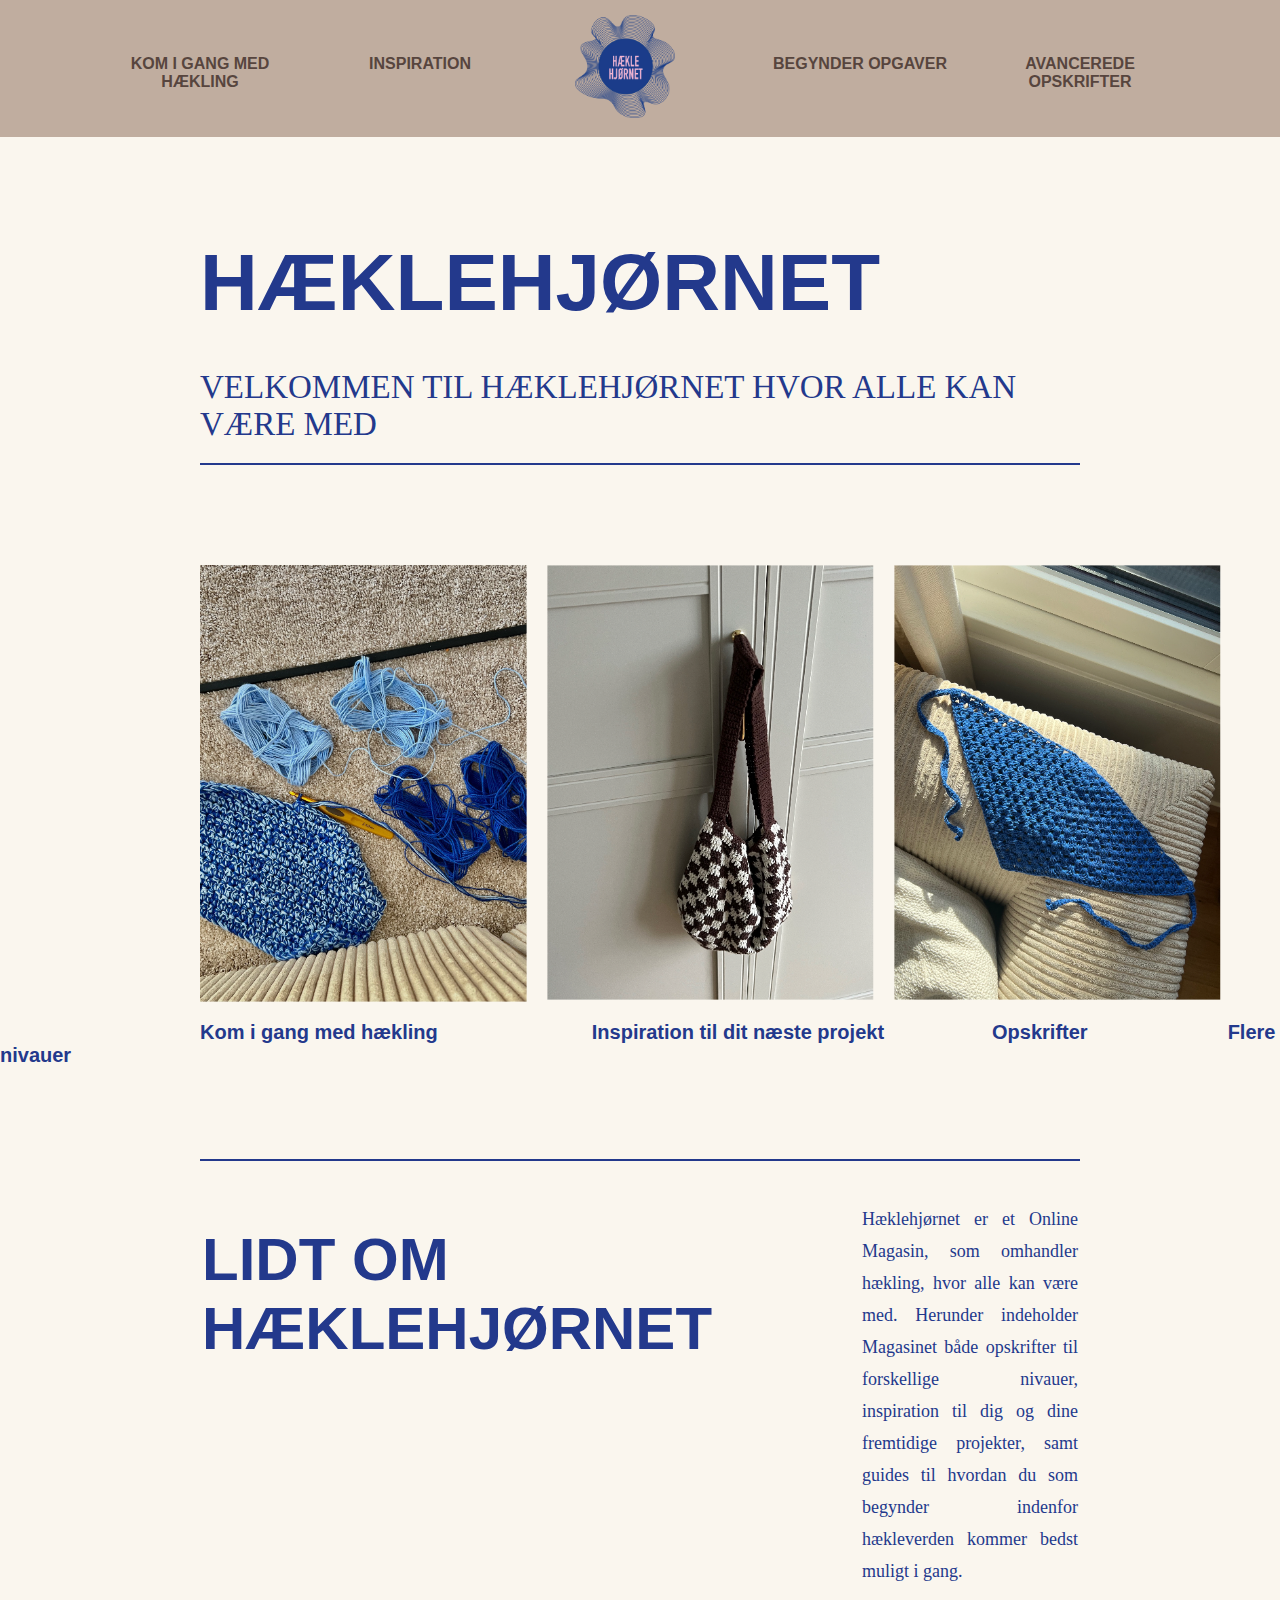
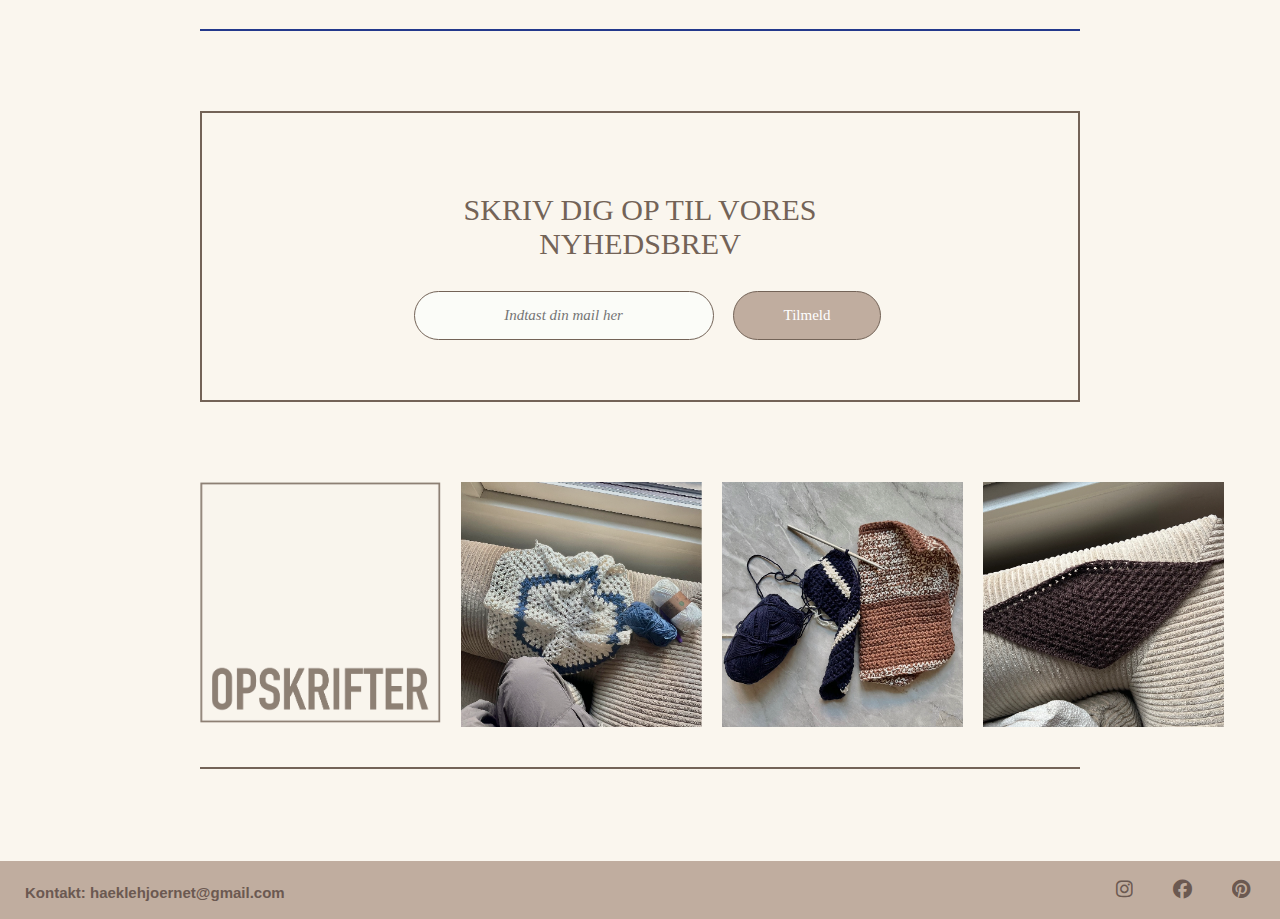
<file: webudvikling/index.html>
<!DOCTYPE html>
<html lang="da">
<head>
    <meta charset="UTF-8">
    <meta name="viewport" content="width=device-width, initial-scale=1.0">
    <link rel="stylesheet" href="https://cdnjs.cloudflare.com/ajax/libs/font-awesome/6.4.2/css/all.min.css">
    <link rel="stylesheet" href="css/style.css">
    <title>Hæklehjørnet</title>
</head>

<body>

  <!-- Programmering af navbar -->
  <nav class="menubar">
    <ul>

  <!-- Programmering af menupunkter til venstre i navbar -->

      <li><a href="#">KOM I GANG MED HÆKLING</a>
          <div class="submenu">
              <ul>
                  <li><a href="starterkit.html">Starter kit</a></li>
                  <li><a href="#">Grundlæggende hækleteknikker</a></li>
              </ul>
          </div>
      </li>
      <li><a href="#">INSPIRATION</a>
          <div class="submenu">
              <ul>
                  <li class="hoverme"><a href="inspiration.html">Ideer til farvekombinationer</a></li>
                  <li class="hoverme"><a href="#">Tips til genbrugsgarn</a></li>
                  <li class="hoverme"><a href="#">Billedecollage</a></li>
              </ul>
          </div>
      </li>

      <!-- Programmering af logo i navbar -->
      <li>
        <a href="index.html">
          <div class="logo">
              <img src="logo.png" alt="Hæklehjørnet logo">
          </div>
        </a>
      </li>

      <!-- Programmering af menupunkter til højre i navbar -->

      <li><a href="#">BEGYNDER OPGAVER</a>
          <div class="submenu">
              <ul>
                  <li><a href="#">Computersleeve</a></li>
                  <li><a href="#">Hårbånd</a></li>
                  <li><a href="opskrift.html">Karklud</a></li>
              </ul>
          </div>
      </li>
      <li><a href="#">AVANCEREDE OPSKRIFTER</a>
          <div class="submenu">
              <ul>
                  <li><a href="#">Bolero</a></li>
                  <li><a href="#">Vest</a></li>
                  <li><a href="#">Taske</a></li>
              </ul>
          </div>    
      </li>
    </ul>
  </nav>

<!-- Programmering af navbar færdig -->

<!-- Programmering af indhold på forsiden -->

<main>
  <section>

    <h1>HÆKLEHJØRNET</h1>
    <h2>VELKOMMEN TIL HÆKLEHJØRNET HVOR ALLE KAN VÆRE MED</h2> 
    <hr>
  
  </section>

  <!-- Programmering af tre billeder øverst på forsiden  -->

  <div class="billed-container">
    <a href="starterkit.html"><img src="billeder/billede1.png" alt="Hækleprojekt" class="billede1"></a>
    <a href="inspiration.html"><img src="billeder/billede2.png" alt="Hæklet taske i tern" class="billede2"></a>
    <a href="opskrift.html"><img src="billeder/billede3.png" alt="Hæklet håndbånd blå" class="billede3"></a>
  </div>


  <!-- Tilhørende tekst til tre billeder øverst på forsiden  -->

  <div class="tekst-container">
    <a href="starterkit.html" class="tekst1"><span class="tekst1">Kom i gang med hækling</span></a>
    <a href="inspiration.html" class="tekst2"><span class="tekst2">Inspiration til dit næste projekt</span></a>
    <a href="opskrift.html" class="tekst3"><span class="tekst3">Opskrifter</span></a>
    <a href="opskrift.html" class="tekst4"><span class="tekst4">Flere nivauer</span></a>
</div>

<br>
<br>
<br>
<br>

<hr>

<!-- Tekst på forside: OM HÆKLEHJØRNET -->

<table>
  <tr class="tekst-container2">
      <td class="lidtom">LIDT OM HÆKLEHJØRNET</td>
      <td class="brødtekst">Hæklehjørnet er et Online Magasin, som omhandler hækling, hvor alle kan være med. 
        Herunder indeholder Magasinet både opskrifter til forskellige nivauer, inspiration til dig og dine 
        fremtidige projekter, samt guides til hvordan du som begynder indenfor hækleverden kommer bedst muligt 
        i gang. </td>
  </tr>
</table>

<hr>

<!-- Programmering af boks med nyhedsbrev -->

<div class="nyhedsbrev-boks">
  <h2>SKRIV DIG OP TIL VORES NYHEDSBREV</h2>
  <form action="tilmelding.php" method="post">
      <input type="email" name="email" placeholder="Indtast din mail her" required>
      <input type="submit" value="Tilmeld">
  </form>
</div>

<!-- Fire billeder nederst på forsiden -->

<div class="billed-container4">
  <a href="opskrift.html"><img src="billeder/billede4.png" alt="opskrifter" class="billede4"></a>
  <img src="billeder/billede5.png" alt="Hæklet dækkeserviet" class="billede5">
  <img src="billeder/billede6.png" alt="Hæklet karklud" class="billede6">
  <img src="billeder/billede7.png" alt="hæklet hårbånd brun" class="billede7">
</div>

<hr class="hrbrun">

<br>
<br>
<br>
<br>


</main>

  <!-- Programmering af footer -->

  <div class="info">
    <footer class="footer">
      <ul>
        <li><a href="#">Kontakt: haeklehjoernet@gmail.com</a></li>
     </ul>

       
      <div class="socials">
        <a href="#"><i class="fab fa-instagram"></i></a>
        <a href="#"><i class="fab fa-facebook"></i></a>
        <a href="#"><i class="fab fa-pinterest"></i></a>
      </div>

  </footer>
</div>

</body>

</html>
</file>
<file: webudvikling/css/style.css>
*
{
    padding: 0;
    margin: 0;
    box-sizing: border-box;
}

body {
  background-color: #FAF6EE;
  background-position: center;
}

/* styling af navbar og menupunkter i navbar */

.menubar {
  text-align: center;
  background-color:#C0AD9F;
}

.menubar ul {
  display:inline-flex;
}

.menubar ul li {
  width: 220px;
  margin-top: 40px;
  padding: 15px;  
  list-style: none;
  font-family: 'Franklin Gothic Medium', 'Arial Narrow', Arial, sans-serif;
  font-weight: bold;
}

.menubar ul li a {
  text-decoration: none;
  color:#57453E;
}

.submenu {
  display: none;
}

.menubar ul li:hover .submenu {
  display: block;
  position:absolute;
  background-color: #C0AD9F;
  margin-top: 15px;
  margin-left: -15px;
}

.menubar ul li:hover .submenu ul {
  display: block;
  margin: 10px;
}

.menubar ul li:hover .submenu ul li {
  width: 150px;
  padding: 10px;
  border-radius: 30px;
  text-align: left;
  background: transparent;
}

.menubar ul li:hover .submenu ul li a:hover {
  opacity: 1;
}

/* Styling af logo i navbar */

.logo img {
  width: 100px;
  height: auto;
  margin: -40px 40px 0 10px;
}

.logo:hover {
  transform: scale(1.1);
}

/* styling af indhold */

h1 {
    color: #23398C;
    font-size: 80px;
    font-weight: bold;
    margin: 100px 200px 0 200px;
    font-family: 'Franklin Gothic Medium', 'Arial Narrow', Arial, sans-serif
}

h2 {
    color: #23398C;
    font-size: 33px;
    font-weight: lighter;
    margin: 40px 200px 20px;

}

/* Styling af tre  billeder øverst på forside */

.billed-container {
    display: flex; /* Gør billederne til flex-elementer */
}

.billed-container img {
    margin-top: 80px;
    margin-bottom: 15px;
    width: 327px; /* Angiv bredden på dit logo */
    height: auto; /* Behold højden i forhold til bredden */
}
 .billede1 {
    margin-left: 200px;
 }

 .billede1:hover {
    transform: scale(1.06); 
 }

 .billede2 {
    margin-left: 20px;
 }

 .billede2:hover {
    transform: scale(1.06);
 }

 .billede3 {
    margin-left: 20px;
    margin-right: 100px;
 }

 .billede3:hover {
    transform: scale(1.06);
 }

 /* Styling af tilhørende tekst øverst på forside */

.tekst-container span {
    font-size: 20px;
    color: #23398C;
    font-weight: bold;
    font-family: 'Franklin Gothic Medium', 'Arial Narrow', Arial, sans-serif;
}

.tekst1 {
    margin-left: 100px;
    text-decoration: none;
}

.tekst2 {
    margin-left: 75px;
    text-decoration: none;
}

.tekst3 {
    margin-left: 52px;
    text-decoration: none;
}

.tekst4 {
    margin-left: 68px ;
    text-decoration: none;
}

/* Styling af "LIDT OM HÆKLEHJØRNET" tekstboks */

.tekst-container2 {
    color: #23398C;
    display: flex;
}

.lidtom {
    font-size: 60px;
    font-weight: bold;
    font-family: 'Franklin Gothic Medium', 'Arial Narrow', Arial, sans-serif;
    margin: 42px 10px 20px 200px;
}

.brødtekst {
    font-size: 18px;
    line-height: 32px;
    margin: 20px 200px 20px 140px ;
    text-align: justify;
    
}

/* Styling af boks med nyhedsbrev */

.nyhedsbrev-boks {
    text-align: center;
    background-color: #FAF6EE;
    border: #736357 solid 2px;
    padding: 20px;
    margin: 80px 200px;
}

.nyhedsbrev-boks h2 {
    color: #736357;
    font-family: 'Times New Roman', Times, serif;
    font-size: 30px;
    font-weight: lighter;
    padding-top: 20px;
}

.nyhedsbrev-boks input[type="email"] {
    width: 300px;
    padding: 15px;
    margin: 10px 15px 40px;
    background-color: #FBFCF8;
    text-align: center;
    border-radius: 30px;
    font-family: 'Times New Roman', Times, serif;
    font-style: italic;
    font-size: 15px;
    color: #736357;
    border: #736357 solid 1px;

}

.nyhedsbrev-boks input[type="submit"] {
    background-color: #C0AD9F;
    color: white;
    padding: 15px 50px;
    border: #736357 solid 1px;
    border-radius: 30px;
    font-family: 'Times New Roman', Times, serif;
    font-size: 15px;
}

.nyhedsbrev-boks input[type="submit"]:hover {
    background-color: #736357;
}

/* Styling af fire billeder nederst på forsiden */

.billed-container4 {
    display: flex; /* Gør billederne til flex-elementer */
}

.billed-container4 img {
    width: 241px; 
    height: auto; 
    margin-bottom: 20px;
}

.billede4 {
margin-left: 200px;
opacity: 0.8;
}

.billede4:hover {
opacity: 1;
}

.billede5 {
margin-left: 20px;
}

.billede6 {
margin-left: 20px;
}

.billede7 {
margin-left: 20px;
}

/* Styling af linjer mellem tekst og billeder på siden */

hr {
    border: #23398C solid 1px;
    margin: 20px 200px;
}

.hrbrun {
    border: #736357 solid 1px;
    margin: 20px 200px;
}

/* Styling af footer */

.footer {
    background-color: #C0AD9F;
    width: 100%;
    margin: 0;
  }
  
  /* Styling af sociale medier */
  .footer, .socials {
    padding: 5px;
    color: #57453E;
    display: flex;
    justify-content: space-between;
  }
  
  .socials a {
      font-size: 19px;
      color: inherit;
      line-height: 38px;
      display: inline-block;
      border-radius: 50%;
      margin: 0 20px;
      opacity: 0.8; 
  }
  
  /* Styling af ikonerne, når musen bevæger over */
  .socials a:hover {
    opacity: 1;
    transform: scale(1.1);
    
  }
  
  /* Styling af ul */
  .footer ul {
    margin: 15px 20px;
    padding: 0;
    list-style: none;
    font-size: 15px;
    font-family: 'Franklin Gothic Medium', 'Arial Narrow', Arial, sans-serif;
    font-weight: bold;
    line-height: 1.6;
    margin-bottom: 0;
  }
  
  .footer ul li a {
    color: #57453E;
    text-decoration: none;
    opacity: 0.8;
  }

  /* Styling af "Kontakt", når musen bevæger over */
  .footer ul li a:hover {
    opacity: 1;
  }
  
  .info {
    display: inline;
  }
</file>
